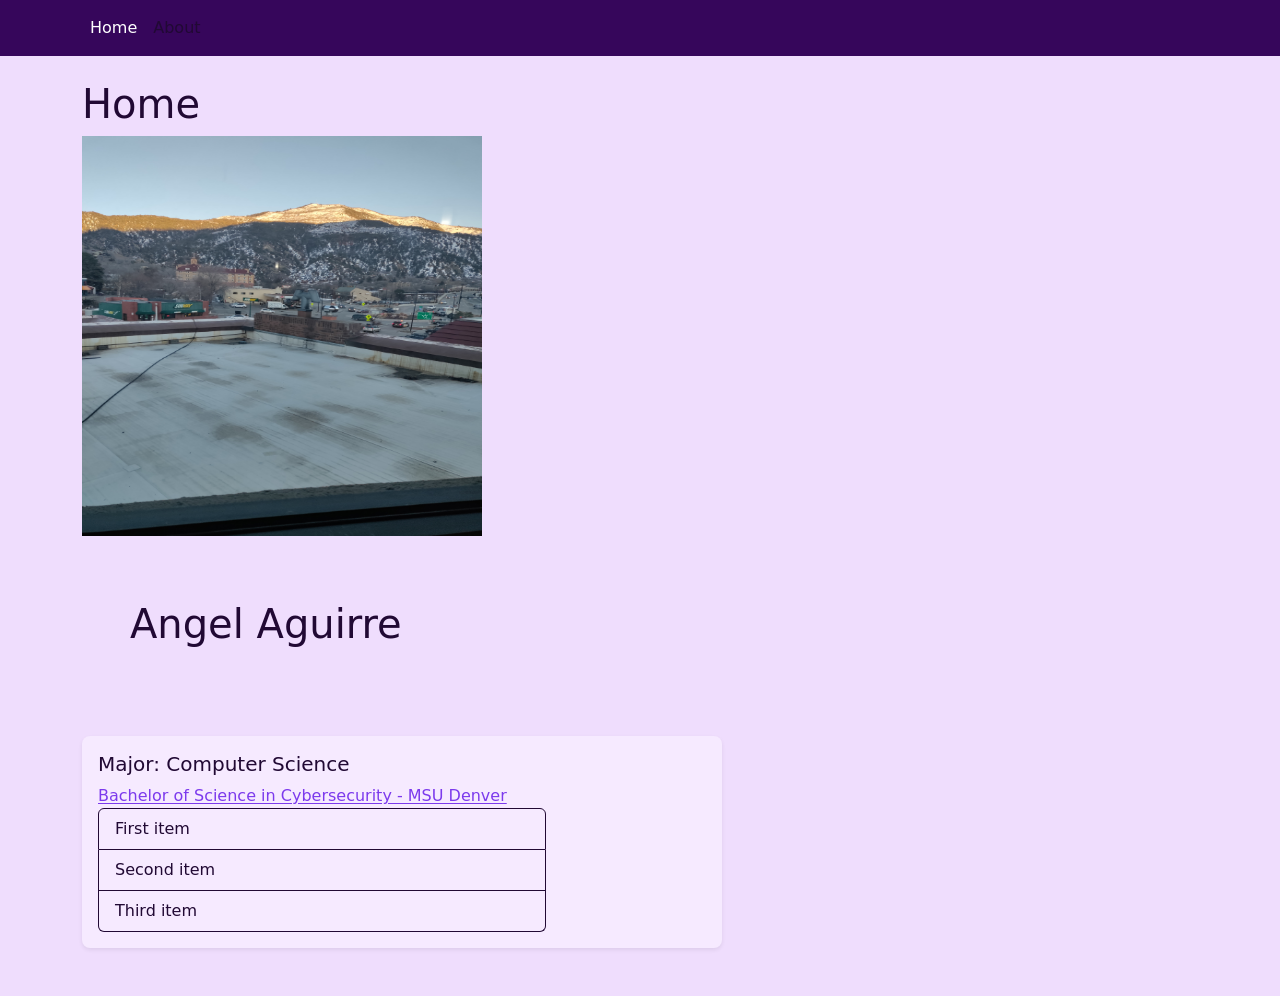
<file: index.html>
<!doctype html>
<html lang="en">

<head>
    <meta charset="utf-8">
    <meta name="viewport" content="width=device-width, initial-scale=1">
    <title>Template</title>

    <link href="https://cdn.jsdelivr.net/npm/bootstrap@5.3.3/dist/css/bootstrap.min.css" rel="stylesheet">
    <script src="https://code.jquery.com/jquery-3.7.1.min.js"></script>

    <link href="style.css" rel="stylesheet">
</head>

<!-- Toggle light-page ↔ dark-page -->

<body class="light-page">

    <!-- Navbar gets added here -->
    <div id="nav-placeholder"></div>

    <!-- Main content -->
    <main class="container py-4">
        <h1 class="mb-2">Home</h1>
        <p class="mb-3"><img src="images\mountains.jpg" height="400" width="400" alt="Italian Trulli">
        </p>

        <!-- Hero -->
        <section class="p-5 mb-4 bg-body-tertiary rounded-3">
            <h2 class="display-6 mb-3">Angel Aguirre</h2>
        </section>

        <!-- Card -->
        <div class="card shadow-sm mb-4" style="max-width: 40rem;">
            <div class="card-body">
                <h4 class="card-title h5">Major: Computer Science</h4>
               <a href="https://www.msudenver.edu/criminal-justice-criminology/cybersecurity-bs/" target="_blank"> Bachelor of Science in Cybersecurity - MSU Denver </a> 

        <!-- List group -->
        <ul class="list-group" style="max-width: 28rem;">
            <li class="list-group-item">First item</li>
            <li class="list-group-item">Second item</li>
            <li class="list-group-item">Third item</li>
        </ul>
    </main>




    <script>
        // Load only the #site-nav element
        $("#nav-placeholder").load("navbar.html #site-nav");
    </script>
    <script src="https://cdn.jsdelivr.net/npm/bootstrap@5.3.3/dist/js/bootstrap.bundle.min.js"></script>

</body>

</html>
</file>
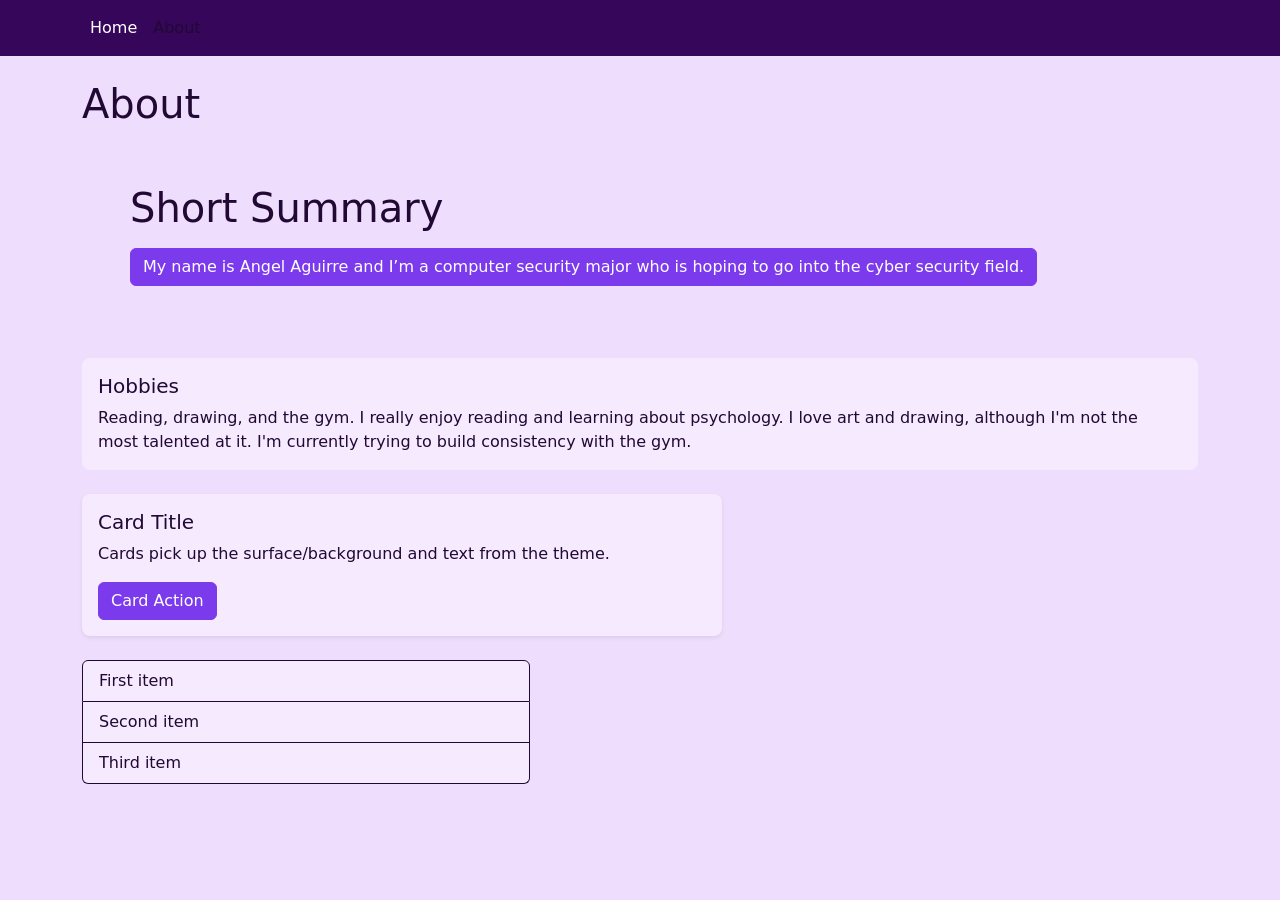
<file: about.html>
<!doctype html>
<html lang="en">

<head>
    <meta charset="utf-8">
    <meta name="viewport" content="width=device-width, initial-scale=1">
    <title>Template</title>

    <link href="https://cdn.jsdelivr.net/npm/bootstrap@5.3.3/dist/css/bootstrap.min.css" rel="stylesheet">
    <script src="https://code.jquery.com/jquery-3.7.1.min.js"></script>

    <link href="style.css" rel="stylesheet">
</head>

<!-- Toggle light-page ↔ dark-page -->

<body class="light-page">

    <!-- Navbar gets added here -->
    <div id="nav-placeholder"></div>

    <!-- Main content -->
    <main class="container py-4">
        <h1 class="mb-2">About</h1>

        <!-- Hero -->
        <section class="p-5 mb-4 bg-body-tertiary rounded-3">
            <h2 class="display-6 mb-3">Short Summary</h2>
            <a class="btn btn-primary" href="#">My name is Angel Aguirre and I’m a computer security major who is hoping to go into the cyber security field. 
</a>
        </section>

        <!-- Box -->
        <div class="box mb-4">
            <h3 class="h5">Hobbies</h3>
            <p class="mb-0">Reading, drawing, and the gym. <a>I really enjoy reading and learning about psychology. I love art and drawing, although I'm not the most talented at it. I'm currently trying to build consistency with the gym. </a></p>
        </div>

        <!-- Card -->
        <div class="card shadow-sm mb-4" style="max-width: 40rem;">
            <div class="card-body">
                <h4 class="card-title h5">Card Title</h4>
                <p class="card-text">Cards pick up the surface/background and text from the theme.</p>
                <a class="btn btn-primary" href="#">Card Action</a>
            </div>
        </div>

        <!-- List group -->
        <ul class="list-group" style="max-width: 28rem;">
            <li class="list-group-item">First item</li>
            <li class="list-group-item">Second item</li>
            <li class="list-group-item">Third item</li>
        </ul>
    </main>




    <script>
        // Load only the #site-nav element
        $("#nav-placeholder").load("navbar.html #site-nav");
    </script>
    <script src="https://cdn.jsdelivr.net/npm/bootstrap@5.3.3/dist/js/bootstrap.bundle.min.js"></script>

</body>

</html>
</file>
<file: style.css>
/* =============================
   LIGHT THEME — EDIT THESE 5
   ============================= */
:root {
  --bg: #EFDDFD;
  /* page background */
  --text: #210934;
  /* main text */
  --surface: #F6EAFF;
  /* cards, boxes, list items */
  --nav: #36065B;
  /* navbar (dark bar) */
  --accent: #7C3AED;
  /* links & primary buttons */
}
 --hero: #F1E8FF;
  /* jumbotron/hero bg */
} 

/* =============================
   Do not edit below
   ============================= */

/* Auto-derived (you can ignore) */
:root {
  --accent-hover: color-mix(in srgb, var(--accent) 85%, black);
  --on-nav: #FFFFFF;
  /* text on dark navbar */
  --border: #E6D6FF;
  /* soft borders */
  --hero: #F1E8FF;
  /* jumbotron/hero bg */
}

/* ====== Page ====== */
body {
  background: var(--bg);
  color: var(--text);
}

/* ====== Navbar ====== */
.site-nav {
  background: var(--nav);
  color: var(--on-nav);
}

.site-nav .navbar-brand,
.site-nav .nav-link {
  color: var(--on-nav);
  text-decoration: none;
}

.site-nav .nav-link:hover {
  opacity: .9;
}

.site-nav .navbar-toggler {
  border-color: rgba(255, 255, 255, .35);
}

.site-nav .navbar-toggler-icon {
  filter: invert(1) brightness(1.2);
}

/* ====== Hero (“jumbotron”) ====== */
.bg-body-tertiary {
  background-color: var(--hero) !important;
  color: var(--text);
}

/* ====== Cards & Boxes (light surfaces) ====== */
.card,
.box {
  background: var(--surface);
  color: var(--text);
  border: 1px solid var(--border);
  border-radius: .5rem;
}

.box {
  padding: 1rem;
}

/* List group inside light surfaces */
.list-group,
.list-group-item {
  background: var(--surface);
  color: var(--text);
  border-color: var(--border);
}

/* ====== Links & Buttons ====== */
a {
  color: var(--accent);
  text-decoration: underline;
  text-underline-offset: 2px;
}

a:hover,
a:focus {
  color: var(--accent-hover);
}

/* Make anchor-buttons look like buttons, not links */
a.btn {
  text-decoration: none;
}

/* Bootstrap primary button uses your accent */
.btn-primary {
  background-color: var(--accent);
  border-color: var(--accent);
  color: #fff;
}

.btn-primary:hover {
  background-color: var(--accent-hover);
  border-color: var(--accent-hover);
}
</file>
